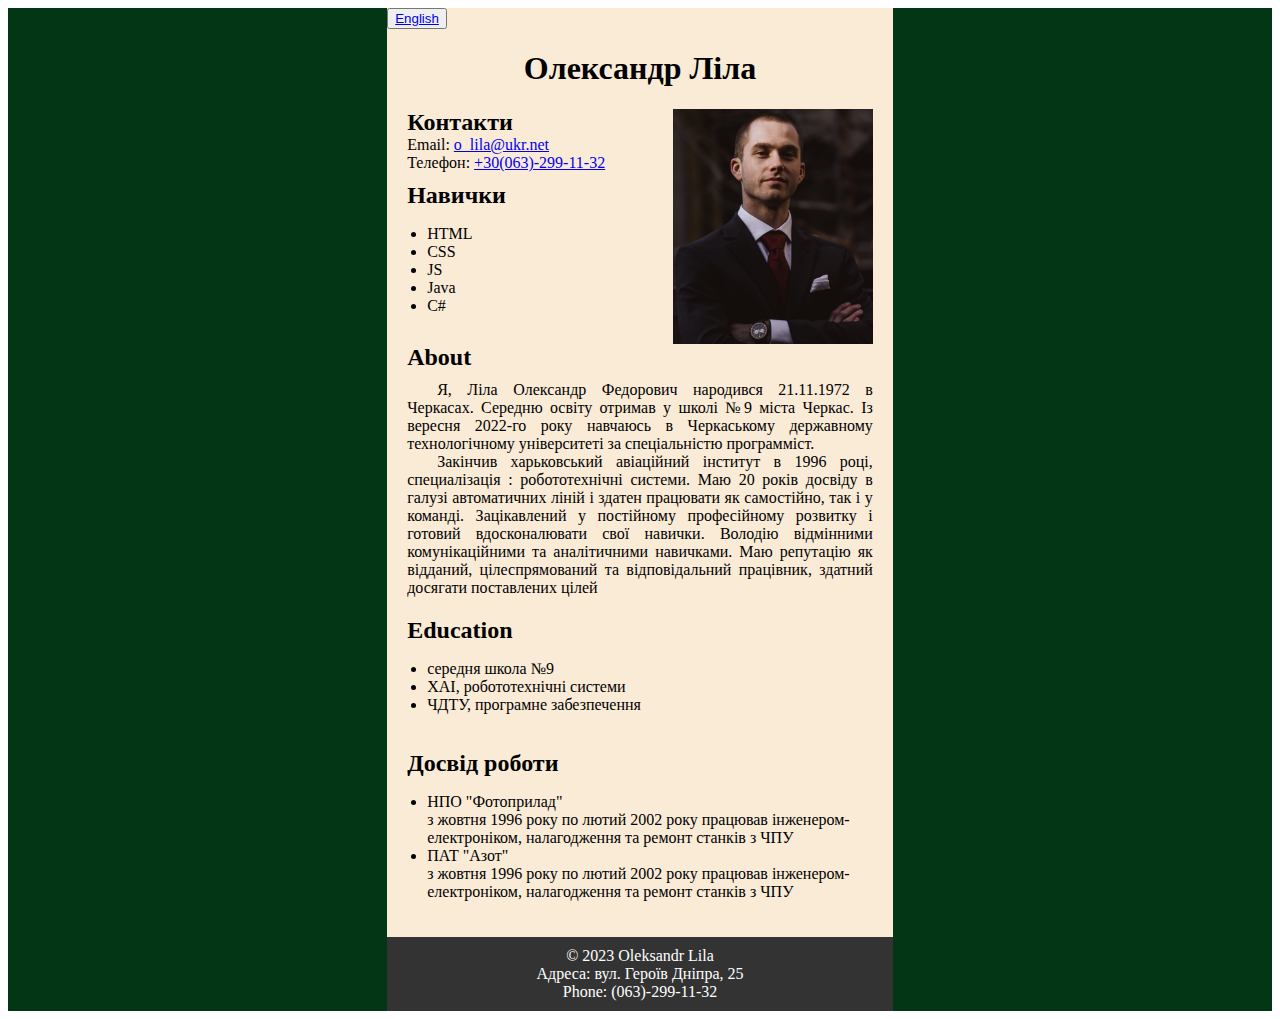
<file: index.html>
<!DOCTYPE html>
<html lang="en">
<head>
    <meta charset="UTF-8">
    <meta name="viewport" content="width=device-width, initial-scale=1.0">
    <link rel="stylesheet" href="style_job.css">
    <title>Job - резюме</title>
    
    
</head>
<body>
    <div class="flex-container">
        <div class="left-bar"></div>
        <div class="center-bar">
            <button onclick="setLanguage('en')"> <a href="index_engl.html" >English</a></button>
            <h1>Олександр Ліла</h1>

            <div class="row">
            <div class="contact-skills">
                <section class="section-contacts">
                    <h2>Контакти</h2>
                    <span>Email: </span><a href="email: example@ukr.net">o_lila@ukr.net</a><br>
                    <span>Телефон: </span><a href="tel:+38063-299-11">+30(063)-299-11-32</a>
                </section>
                <section class="section-skills">
                    <h2>Навички</h2>
                    <ul>
                        <li>HTML</li>
                        <li>CSS</li>
                        <li>JS</li>
                        <li>Java</li>
                        <li>C#</li>
                    </ul>
                </section>
            </div>
            <img  src="./img/photo1.png" alt="photo">
            </div>

            <section class="text-container">
                <h2>About</h2>
                <div class="paragraph"><p>
                    Я, Ліла Олександр Федорович народився 21.11.1972 в Черкасах.
                     Середню освіту отримав у школі №9 міста Черкас. 
                     Із вересня 2022-го року навчаюсь в Черкаському державному технологічному університеті
                     за спеціальністю программіст.</p>   
                </div>
                
                <div class="paragraph"><p> Закінчив харьковський авіаційний інститут в 1996 році, специалізація : робототехнічні системи.
                                Маю 20 років досвіду в галузі автоматичних ліній і здатен працювати як самостійно, так і у команді.
                                 Зацікавлений у постійному професійному розвитку і готовий вдосконалювати свої навички.
                               Володію відмінними комунікаційними та аналітичними навичками. Маю репутацію як відданий,
                                цілеспрямований та відповідальний працівник, здатний досягати поставлених цілей</p>
                </div>                    
                 
            </section>
            <section class="section">
                <h2>Education</h2>
                <ul>
                    <li>середня школа №9</li>
                    <li>ХАІ, робототехнічні системи</li>
                    <li>ЧДТУ, програмне забезпечення</li>
                </ul>
            </section>
            <section class="section">
                <h2 id>Досвід роботи</h2>
                <ul>
                    <li>НПО "Фотоприлад"</li>
                       <p> з жовтня 1996 року по лютий 2002 року працював інженером-електроніком, налагодження та ремонт станків з ЧПУ</p>
                    <li>ПАТ "Азот"</li>
                        <p> з жовтня 1996 року по лютий 2002 року працював інженером-електроніком, налагодження та ремонт станків з ЧПУ</p>
                </ul>
            </section>
            <footer>
                <p>&copy; 2023 Oleksandr Lila</p>
                <p>Адреса: вул. Героїв Дніпра, 25</p>
                <p>Phone: (063)-299-11-32</p>
            </footer>
        </div>
        <div class="right-bar"></div>
    </div>
 </body>
</html>
</file>
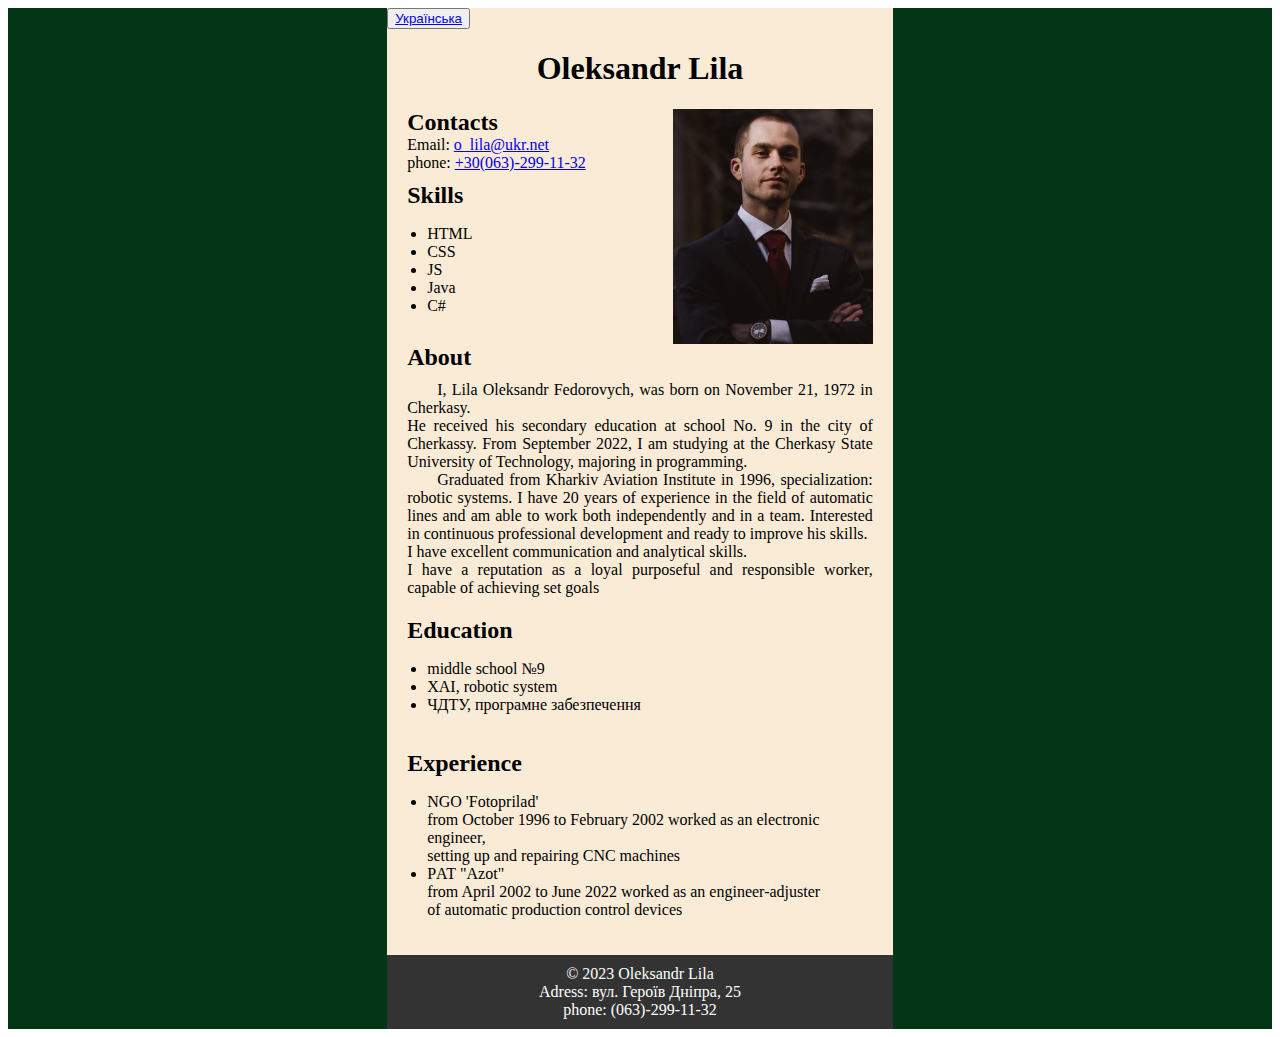
<file: index_engl.html>
<!DOCTYPE html>
<html lang="en">
<head>
    <meta charset="UTF-8">
    <meta name="viewport" content="width=device-width, initial-scale=1.0">
    <link rel="stylesheet" href="style_job.css">
    <title>Job - resume</title>
    
    
</head>
<body>
    <div class="flex-container">
        <div class="left-bar"></div>
        <div class="center-bar">
            <button onclick="setLanguage('en')"> <a href="index.html" >Українська</a></button>
            <h1>Oleksandr Lila</h1>

            <div class="row">
            <div class="contact-skills">
                <section class="section-contacts">
                    <h2>Contacts</h2>
                    <span>Email: </span><a href="email: example@ukr.net">o_lila@ukr.net</a><br>
                    <span>phone: </span><a href="tel:+38063-299-11">+30(063)-299-11-32</a>
                </section>
                <section class="section-skills">
                    <h2>Skills</h2>
                    <ul>
                        <li>HTML</li>
                        <li>CSS</li>
                        <li>JS</li>
                        <li>Java</li>
                        <li>C#</li>
                    </ul>
                </section>
            </div>
            <img  src="./img/photo1.png" alt="photo">
            </div>

            <section class="text-container">
                <h2>About</h2>
                <div class="paragraph">
                    <p class="about">
                    I, Lila Oleksandr Fedorovych, was born on November 21, 1972 in Cherkasy.<br>
                     He received his secondary education at school No. 9 in the city of Cherkassy.
                      From September 2022, I am studying at the Cherkasy State University of Technology,
                       majoring in programming.</p>   
                </div>
                
                <div class="paragraph">
                    <p class="about"> Graduated from Kharkiv Aviation Institute in 1996, specialization: robotic systems.
                    I have 20 years of experience in the field of automatic lines and am able to work both independently and in a team.
                     Interested in continuous professional development and ready to improve his skills.<br>
                   I have excellent communication and analytical skills. <br>I have a reputation as a loyal
                    purposeful and responsible worker, capable of achieving set goals</p>
                </div>                    
                 
            </section>
            <section class="section">
                <h2>Education</h2>
                <ul>
                    <li>middle school №9</li>
                    <li>ХАІ, robotic system</li>
                    <li>ЧДТУ, програмне забезпечення</li>
                </ul>
            </section>
            <section class="section">
                <h2 id>Experience</h2>
                <ul>
                    <li>NGO 'Fotoprilad'</li>
                       <p> 
                        from October 1996 to February 2002 worked as an electronic engineer,
                        <br> setting up and repairing CNC machines</p>
                    <li>PАТ "Azot"</li>
                        <p>from April 2002 to June 2022 worked as an engineer-adjuster
                            <br> of automatic production control devices</p>
                </ul>
            </section>
            <footer>
                <p>&copy; 2023 Oleksandr Lila</p>
                <p>Adress: вул. Героїв Дніпра, 25</p>
                <p>phone: (063)-299-11-32</p>
            </footer>
        </div>
        <div class="right-bar"></div>
    </div>
 </body>
</html>
</file>
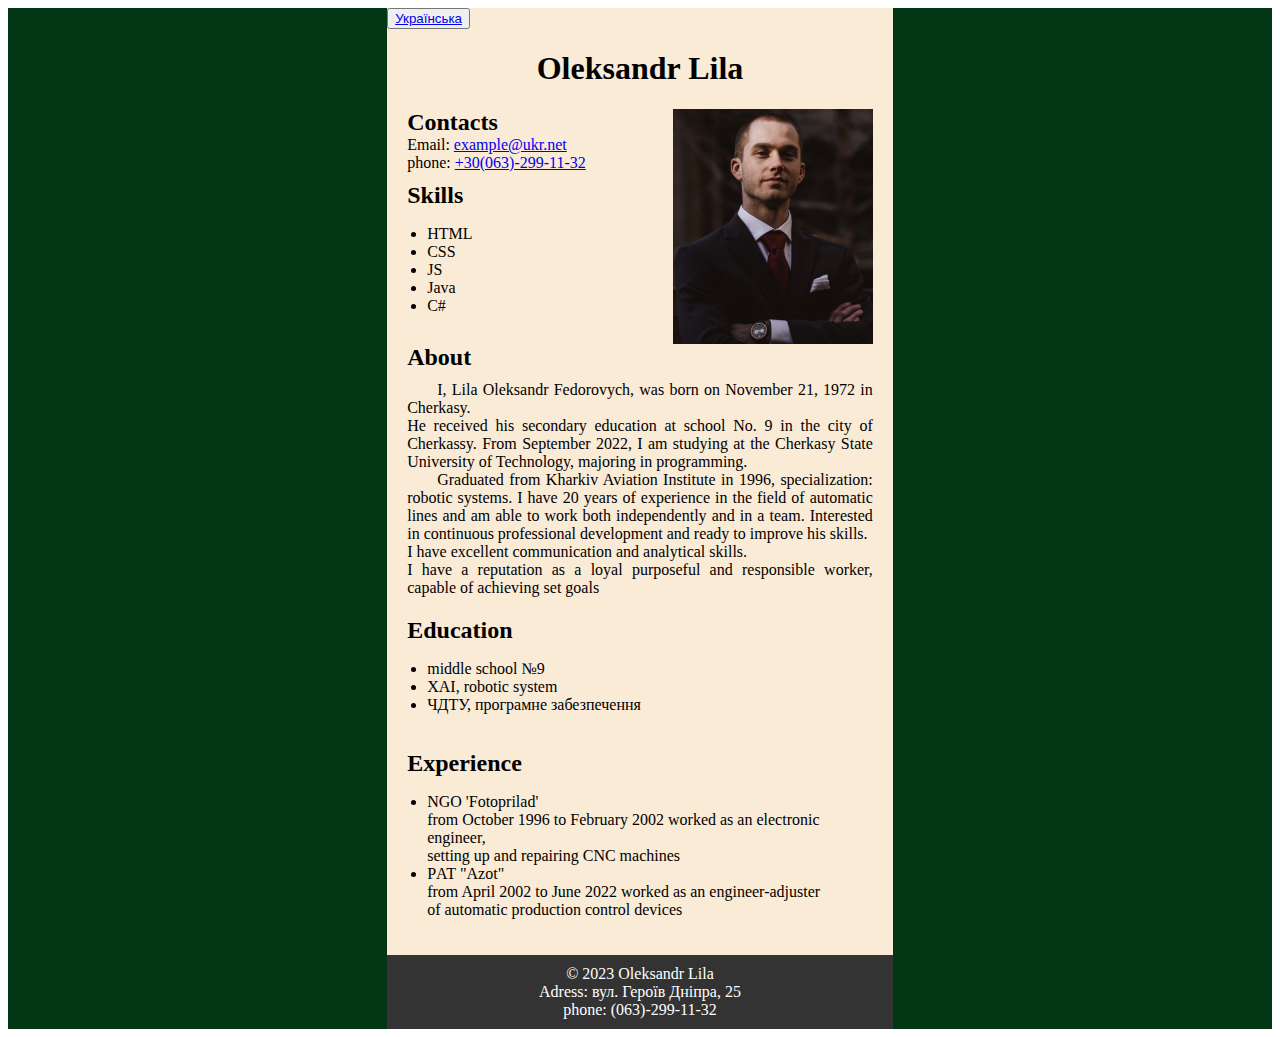
<file: resume_engl.html>
<!DOCTYPE html>
<html lang="en">
<head>
    <meta charset="UTF-8">
    <meta name="viewport" content="width=device-width, initial-scale=1.0">
    <link rel="stylesheet" href="style_job.css">
    <title>Job - resume</title>
    
    
</head>
<body>
    <div class="flex-container">
        <div class="left-bar"></div>
        <div class="center-bar">
            <button onclick="setLanguage('en')"> <a href="resume_job.html" >Українська</a></button>
            <h1>Oleksandr Lila</h1>

            <div class="row">
            <div class="contact-skills">
                <section class="section-contacts">
                    <h2>Contacts</h2>
                    <span>Email: </span><a href="email: example@ukr.net">example@ukr.net</a><br>
                    <span>phone: </span><a href="tel:+38063-299-11">+30(063)-299-11-32</a>
                </section>
                <section class="section-skills">
                    <h2>Skills</h2>
                    <ul>
                        <li>HTML</li>
                        <li>CSS</li>
                        <li>JS</li>
                        <li>Java</li>
                        <li>C#</li>
                    </ul>
                </section>
            </div>
            <img  src="./img/photo1.png" alt="photo">
            </div>

            <section class="text-container">
                <h2>About</h2>
                <div class="paragraph"><p>
                    I, Lila Oleksandr Fedorovych, was born on November 21, 1972 in Cherkasy.<br>
                     He received his secondary education at school No. 9 in the city of Cherkassy.
                      From September 2022, I am studying at the Cherkasy State University of Technology,
                       majoring in programming.</p>   
                </div>
                
                <div class="paragraph"><p> Graduated from Kharkiv Aviation Institute in 1996, specialization: robotic systems.
                    I have 20 years of experience in the field of automatic lines and am able to work both independently and in a team.
                     Interested in continuous professional development and ready to improve his skills.<br>
                   I have excellent communication and analytical skills. <br>I have a reputation as a loyal
                    purposeful and responsible worker, capable of achieving set goals</p>
                </div>                    
                 
            </section>
            <section class="section">
                <h2>Education</h2>
                <ul>
                    <li>middle school №9</li>
                    <li>ХАІ, robotic system</li>
                    <li>ЧДТУ, програмне забезпечення</li>
                </ul>
            </section>
            <section class="section">
                <h2 id>Experience</h2>
                <ul>
                    <li>NGO 'Fotoprilad'</li>
                       <p> 
                        from October 1996 to February 2002 worked as an electronic engineer,
                        <br> setting up and repairing CNC machines</p>
                    <li>PАТ "Azot"</li>
                        <p>from April 2002 to June 2022 worked as an engineer-adjuster
                            <br> of automatic production control devices</p>
                </ul>
            </section>
            <footer>
                <p>&copy; 2023 Oleksandr Lila</p>
                <p>Adress: вул. Героїв Дніпра, 25</p>
                <p>phone: (063)-299-11-32</p>
            </footer>
        </div>
        <div class="right-bar"></div>
    </div>
 </body>
</html>
</file>
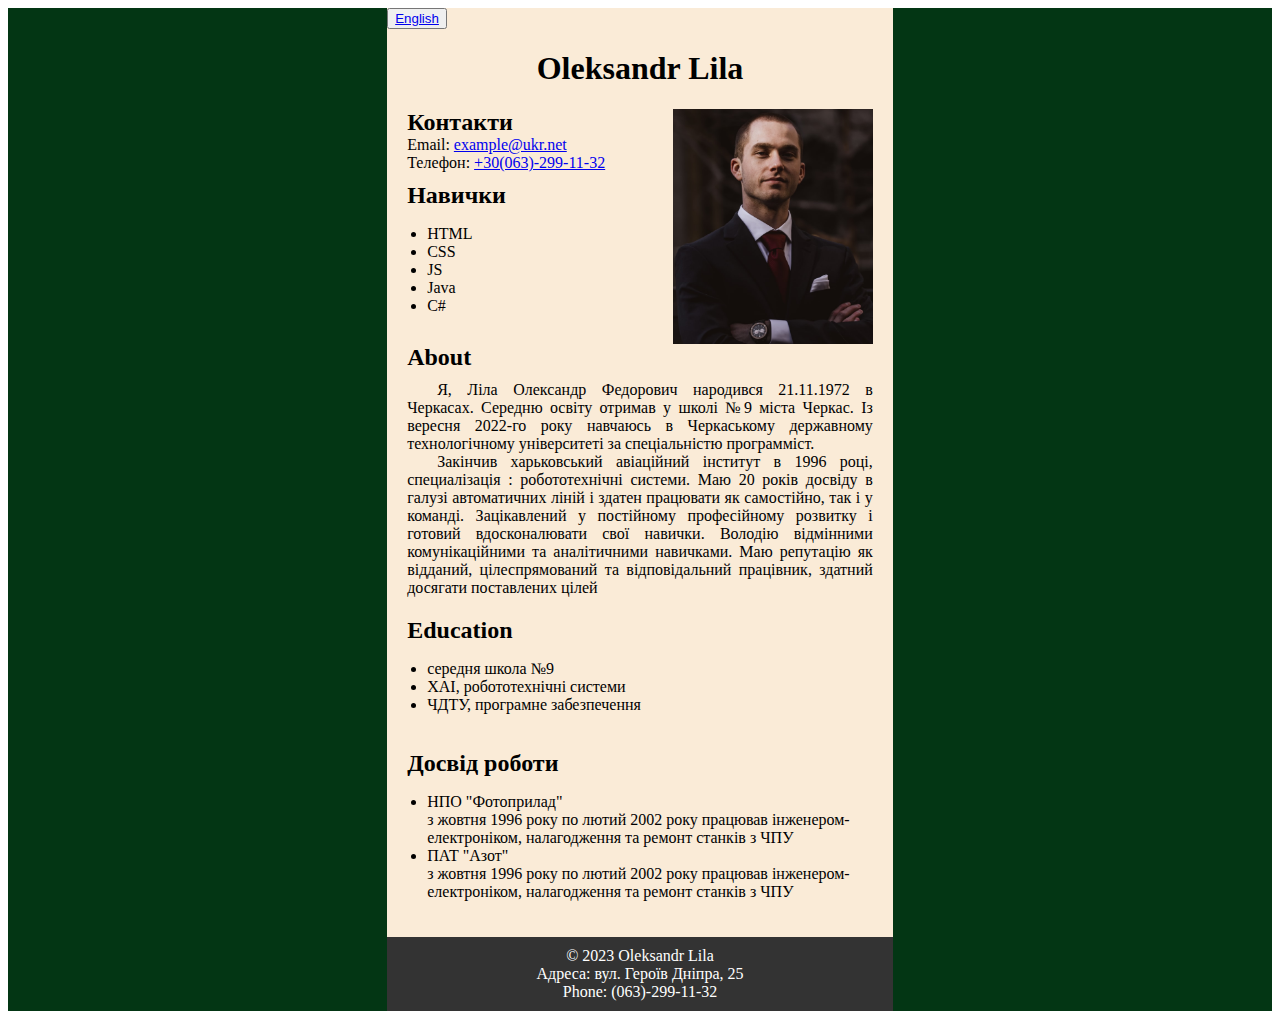
<file: resume_job.html>
<!DOCTYPE html>
<html lang="en">
<head>
    <meta charset="UTF-8">
    <meta name="viewport" content="width=device-width, initial-scale=1.0">
    <link rel="stylesheet" href="style_job.css">
    <title>Job - резюме</title>
    
    
</head>
<body>
    <div class="flex-container">
        <div class="left-bar"></div>
        <div class="center-bar">
            <button onclick="setLanguage('en')"> <a href="resume_engl.html" >English</a></button>
            <h1>Oleksandr Lila</h1>

            <div class="row">
            <div class="contact-skills">
                <section class="section-contacts">
                    <h2>Контакти</h2>
                    <span>Email: </span><a href="email: example@ukr.net">example@ukr.net</a><br>
                    <span>Телефон: </span><a href="tel:+38063-299-11">+30(063)-299-11-32</a>
                </section>
                <section class="section-skills">
                    <h2>Навички</h2>
                    <ul>
                        <li>HTML</li>
                        <li>CSS</li>
                        <li>JS</li>
                        <li>Java</li>
                        <li>C#</li>
                    </ul>
                </section>
            </div>
            <img  src="./img/photo1.png" alt="photo">
            </div>

            <section class="text-container">
                <h2>About</h2>
                <div class="paragraph"><p>
                    Я, Ліла Олександр Федорович народився 21.11.1972 в Черкасах.
                     Середню освіту отримав у школі №9 міста Черкас. 
                     Із вересня 2022-го року навчаюсь в Черкаському державному технологічному університеті
                     за спеціальністю программіст.</p>   
                </div>
                
                <div class="paragraph"><p> Закінчив харьковський авіаційний інститут в 1996 році, специалізація : робототехнічні системи.
                                Маю 20 років досвіду в галузі автоматичних ліній і здатен працювати як самостійно, так і у команді.
                                 Зацікавлений у постійному професійному розвитку і готовий вдосконалювати свої навички.
                               Володію відмінними комунікаційними та аналітичними навичками. Маю репутацію як відданий,
                                цілеспрямований та відповідальний працівник, здатний досягати поставлених цілей</p>
                </div>                    
                 
            </section>
            <section class="section">
                <h2>Education</h2>
                <ul>
                    <li>середня школа №9</li>
                    <li>ХАІ, робототехнічні системи</li>
                    <li>ЧДТУ, програмне забезпечення</li>
                </ul>
            </section>
            <section class="section">
                <h2 id>Досвід роботи</h2>
                <ul>
                    <li>НПО "Фотоприлад"</li>
                       <p> з жовтня 1996 року по лютий 2002 року працював інженером-електроніком, налагодження та ремонт станків з ЧПУ</p>
                    <li>ПАТ "Азот"</li>
                        <p> з жовтня 1996 року по лютий 2002 року працював інженером-електроніком, налагодження та ремонт станків з ЧПУ</p>
                </ul>
            </section>
            <footer>
                <p>&copy; 2023 Oleksandr Lila</p>
                <p>Адреса: вул. Героїв Дніпра, 25</p>
                <p>Phone: (063)-299-11-32</p>
            </footer>
        </div>
        <div class="right-bar"></div>
    </div>
 </body>
</html>
</file>
<file: style_job.css>
.flex-container {
    display: flex;
}
.left-bar {
    float: left;
    top: 0;
    width: 30%;
    margin: 0;
    padding: 0;
    background-color: rgb(3, 54, 20);
}
.center-bar{
    background-color:antiquewhite;
    background-size: cover;
    margin: 0;
    padding: 0;
    float: left;
    top: 0;
    width: 40%;
}
.right-bar {
    float: left;
    top: 0;
    width: 30%;
    background-color: rgb(3, 54, 20);
}
h1 {
    text-align: center;
    color:#000000
}
h2{
    margin: 0;
}
.row {
    display: flex;
    align-items:flex-start ; 
    justify-content: space-between; 
    padding: 0 20px
}
.section-skills{
   padding: 10px 0 0 0;
}
img{
    width: 200px;
} 
.text-container {
    text-align: justify; /* Вирівнювання тексту по ширині */
    text-justify: inter-word; /* Рівномірний відступ між словами */
    margin: 0 auto; /* Центрування тексту по горизонталі */
   /* max-width: 640px;  Максимальна ширина контейнера */
    padding: 0 20px 20px 20px;
}
.section{
    padding: 0 20px  20px 20px
}

.text-container h2{
    margin-bottom: 10px;
}
footer {
    background-color: #333;
    color: #fff;
    text-align: center;
    padding: 10px;
}
.paragraph{
    text-indent: 30px; /* Встановлення відступу для першого слова в кожному абзаці */
}
p{
    margin: 0;
}
ul{
    padding: 0 0 0 20px;
}
/* Медиа запрос: для экранов с шириной до 1070рх*/

@media (max-width: 1070px){
    .left-bar, .right-bar {
        width: 25%;
    }
    .center-bar{
        width: 50%;
    }
    img{
        width: 170px;
    } 
    .text-container {
    max-width: 440px; /* Максимальна ширина контейнера */
    }
    h2{
        font-size: 20px;
    }
}
/* Медиа запрос: для экранов с шириной до 870рх*/
@media (max-width: 870px){
    .left-bar, .right-bar {
        width: 20%;
    }
    .center-bar{
        width: 60%;
    }
    img{
        width: 150px;
    } 
    h2{
        font-size: 18px;
    }
    .text-container {
        max-width: 340px; /* Максимальна ширина контейнера */
        }
    .section-contacts, .sextion-skills{
        padding: 0
    }  
    .row {
    
    flex-direction: column-reverse; /* Элементы размещаются вертикально */
    align-items: center; /* Центрируем по вертикали */
    text-align: center;    
    }
}
</file>
